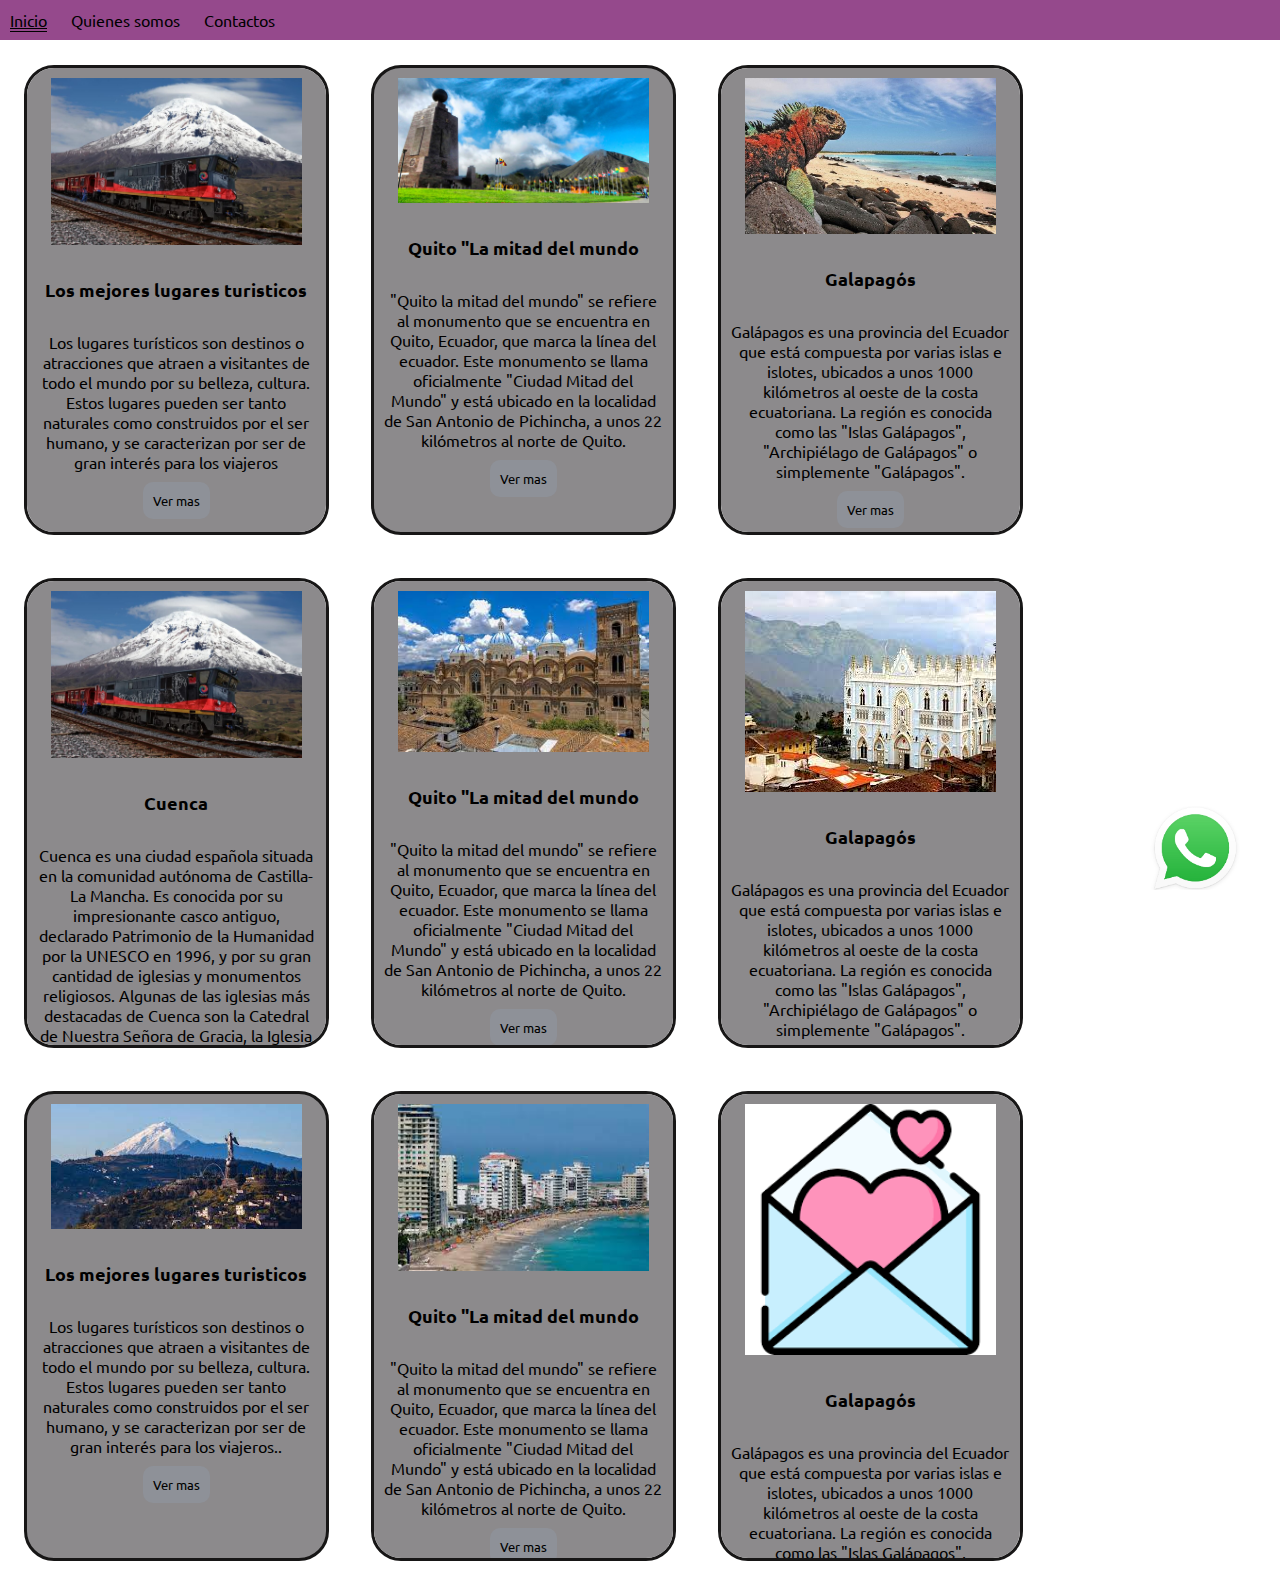
<file: index.html>
<!DOCTYPE html>
<html lang="en">
<head>
    <meta charset="UTF-8">
    <meta http-equiv="X-UA-Compatible" content="IE=edge">
    <meta name="viewport" content="width=device-width, initial-scale=1.0">
    <title>Clase 4 </title>
    <link rel="stylesheet" href="./styles/style.css">
</head>
<body>
        <nav class="Menu">
            <ul>
                <li class="menu__item active">
                    <a href="./index.html">Inicio</a>
                </li>
                <li class="menu__item">
                    <a href="./quienessomos.html">Quienes somos</a>
                </li>
                <li class="menu__item">
                    <a href="./Contactos.html">Contactos</a>
                </li>
            </ul>
        </nav>
    <main>
        <div class="Carta">
            <img class="Cartita__imagen" src="./imagenes/Lugares-turisticos-del-Ecuador-e1622517687358.jpg" alt="Amor">
            <h4 class="Cartita__titulo">Los mejores 
            lugares turisticos</h4>
            <p class="Cartita__Parrafo">Los lugares 
            turísticos son destinos o atracciones que 
            atraen a visitantes de todo el mundo por su 
            belleza, cultura. Estos lugares pueden ser tanto 
            naturales como construidos por el ser 
            humano, y se caracterizan por ser de gran 
            interés para los viajeros<p>
            <button class="Cartita__boton">Ver 
            mas</button>
        </div>
        <div class="Carta">
            <img class="Cartita__imagen" 
             src="./imagenes/Lugares-Turisticos-de-Quito.jpg" alt="Amor">
            <h4 class="Cartita__titulo">Quito "La mitad 
            del mundo</h4>
            <p class="Cartita__Parrafo">"Quito la mitad 
            del mundo" se refiere al monumento que se 
            encuentra en Quito, Ecuador, que marca la 
            línea del ecuador. Este monumento se llama 
            oficialmente "Ciudad Mitad del Mundo" y está 
            ubicado en la localidad de San Antonio de 
            Pichincha, a unos 22 kilómetros al norte 
            de Quito.<p>
            <button class="Cartita__boton">Ver 
            mas</button>
            </div>
            <div class="Carta">
                <img class="Cartita__imagen" 
                src="./imagenes/islas-galapagos.jpg" 
                alt="Amor">
                <h4 
                class="Cartita__titulo">Galapagós</h4>
                <p class="Cartita__Parrafo">Galápagos es 
                una provincia del Ecuador que está 
                compuesta por varias islas e 
                islotes, ubicados a unos 1000 
                kilómetros al oeste de la costa 
                ecuatoriana. La región es 
                conocida como las "Islas 
                Galápagos", "Archipiélago de Galápagos" 
                 o simplemente "Galápagos". <p>
                <button class="Cartita__boton">Ver 
                mas</button>
                </div>
                
                <div class="Carta">
                    <img class="Cartita__imagen" src="./imagenes/Lugares-turisticos-del-Ecuador-e1622517687358.jpg" alt="Amor">
                    <h4 class="Cartita__titulo">Cuenca</h4>
                    <p class="Cartita__Parrafo">Cuenca es una ciudad española situada en la comunidad autónoma de Castilla-La Mancha. Es conocida por su impresionante casco antiguo, declarado Patrimonio de la Humanidad por la UNESCO en 1996, y por su gran cantidad de iglesias y monumentos religiosos.

                        Algunas de las iglesias más destacadas de Cuenca son la Catedral de Nuestra Señora de Gracia, la Iglesia de San Pedro, la Iglesia de San Miguel, la Iglesia de San Andrés y la Iglesia de San Esteban.<p>
                    <button class="Cartita__boton">Ver 
                    mas</button>
                </div>
                <div class="Carta">
                    <img class="Cartita__imagen" 
                     src="./imagenes/cuenca.jpg" alt="Amor">
                    <h4 class="Cartita__titulo">Quito "La mitad 
                    del mundo</h4>
                    <p class="Cartita__Parrafo">"Quito la mitad 
                    del mundo" se refiere al monumento que se 
                    encuentra en Quito, Ecuador, que marca la 
                    línea del ecuador. Este monumento se llama 
                    oficialmente "Ciudad Mitad del Mundo" y está 
                    ubicado en la localidad de San Antonio de 
                    Pichincha, a unos 22 kilómetros al norte 
                    de Quito.<p>
                    <button class="Cartita__boton">Ver 
                    mas</button>
                    </div>
                    <div class="Carta">
                        <img class="Cartita__imagen" 
                        src="./imagenes/loja.jpg" 
                        alt="Amor">
                        <h4 
                        class="Cartita__titulo">Galapagós</h4>
                        <p class="Cartita__Parrafo">Galápagos es 
                        una provincia del Ecuador que está 
                        compuesta por varias islas e 
                        islotes, ubicados a unos 1000 
                        kilómetros al oeste de la costa 
                        ecuatoriana. La región es 
                        conocida como las "Islas 
                        Galápagos", "Archipiélago de Galápagos" 
                         o simplemente "Galápagos". <p>
                        <button class="Cartita__boton">Ver 
                        mas</button>
                        </div>
                        <div class="Carta">
                            <img class="Cartita__imagen" src="./imagenes/panecillo quito.jpg" alt="Amor">
                            <h4 class="Cartita__titulo">Los mejores 
                            lugares turisticos</h4>
                            <p class="Cartita__Parrafo">Los lugares 
                            turísticos son destinos o atracciones que 
                            atraen a visitantes de todo el mundo por su 
                            belleza, cultura. Estos lugares pueden ser tanto 
                            naturales como construidos por el ser 
                            humano, y se caracterizan por ser de gran 
                            interés para los viajeros..<p>
                            <button class="Cartita__boton">Ver 
                            mas</button>
                        </div>
                        <div class="Carta">
                            <img class="Cartita__imagen" 
                             src="./imagenes/salinas.jpg" alt="Amor">
                            <h4 class="Cartita__titulo">Quito "La mitad 
                            del mundo</h4>
                            <p class="Cartita__Parrafo">"Quito la mitad 
                            del mundo" se refiere al monumento que se 
                            encuentra en Quito, Ecuador, que marca la 
                            línea del ecuador. Este monumento se llama 
                            oficialmente "Ciudad Mitad del Mundo" y está 
                            ubicado en la localidad de San Antonio de 
                            Pichincha, a unos 22 kilómetros al norte 
                            de Quito.<p>
                            <button class="Cartita__boton">Ver 
                            mas</button>
                            </div>
                            <div class="Carta">
                                <img class="Cartita__imagen" 
                                src="./imagenes/descarga.png" 
                                alt="Amor">
                                <h4 
                                class="Cartita__titulo">Galapagós</h4>
                                <p class="Cartita__Parrafo">Galápagos es 
                                una provincia del Ecuador que está 
                                compuesta por varias islas e 
                                islotes, ubicados a unos 1000 
                                kilómetros al oeste de la costa 
                                ecuatoriana. La región es 
                                conocida como las "Islas 
                                Galápagos", "Archipiélago de Galápagos" 
                                 o simplemente "Galápagos". <p>
                                <button class="Cartita__boton">Ver 
                                mas</button>
                                </div>
    </main>
    <body>
        <img class="whatsapp" src="./imagenes/WhatsApp-logo.png" alt="Whatsapp">

        
    </body>
    
    
    
</body>
</html>
</file>
<file: styles/style.css>
@import url('https://fonts.googleapis.com/css2?family=Nunito:ital,wght@0,200;0,300;0,400;0,500;0,600;0,700;0,800;0,900;1,200;1,300;1,400;1,500;1,600;1,700;1,800;1,900&family=Ubuntu:wght@300;400;700&display=swap');
*{
    margin: 0;
    padding: 0;
    box-sizing: border-box;
    font-family: 'Ubuntu', sans-serif;
}

.Menu  {
    list-style-type: none;
    background-color: rgb(149, 73, 140);
    padding-block: 10px;
    position: sticky;
    top: 0;

}

.menu__item {
    display: inline-block;
    margin-inline: 10px;
}

.menu__item a {
    color: black;
    text-decoration: none;
}

.menu__item.active  a,
.menu__item a:hover {
    text-decoration: underline double;
}

main {
    padding: 5px;
}

/*Cartas */
.Carta {
    width: 24%;
    background-color: rgb(140, 138, 140);
    padding: 10px;
    border-radius: 30px;
    display: inline-block;
    margin-inline: 1.5%;
    margin-block: 20px;
    text-align: center;
    height: 470px;
    overflow: auto;
    border: 3px solid rgb(23, 22, 22);
}
.Cartita__imagen {
    width: 90%;
}
.Cartita__titulo {
    font-size: 18px;
}
.Cartita__parrafo {
    font-size: 10%;


}

.Cartita__boton {
    background-color: rgb(142, 145, 152);
    border: none;
    padding: 10px;
    margin: 10px;
    border-radius: 10px;
}
.Cartita__imagen, 
.Cartita__titulo, 
.Cartita__parrafo{
    margin-bottom: 30px;
}
.whatsapp {
    position:fixed;
    bottom: 10px;
    right: 10px;
    width: 150px;



}
</file>
